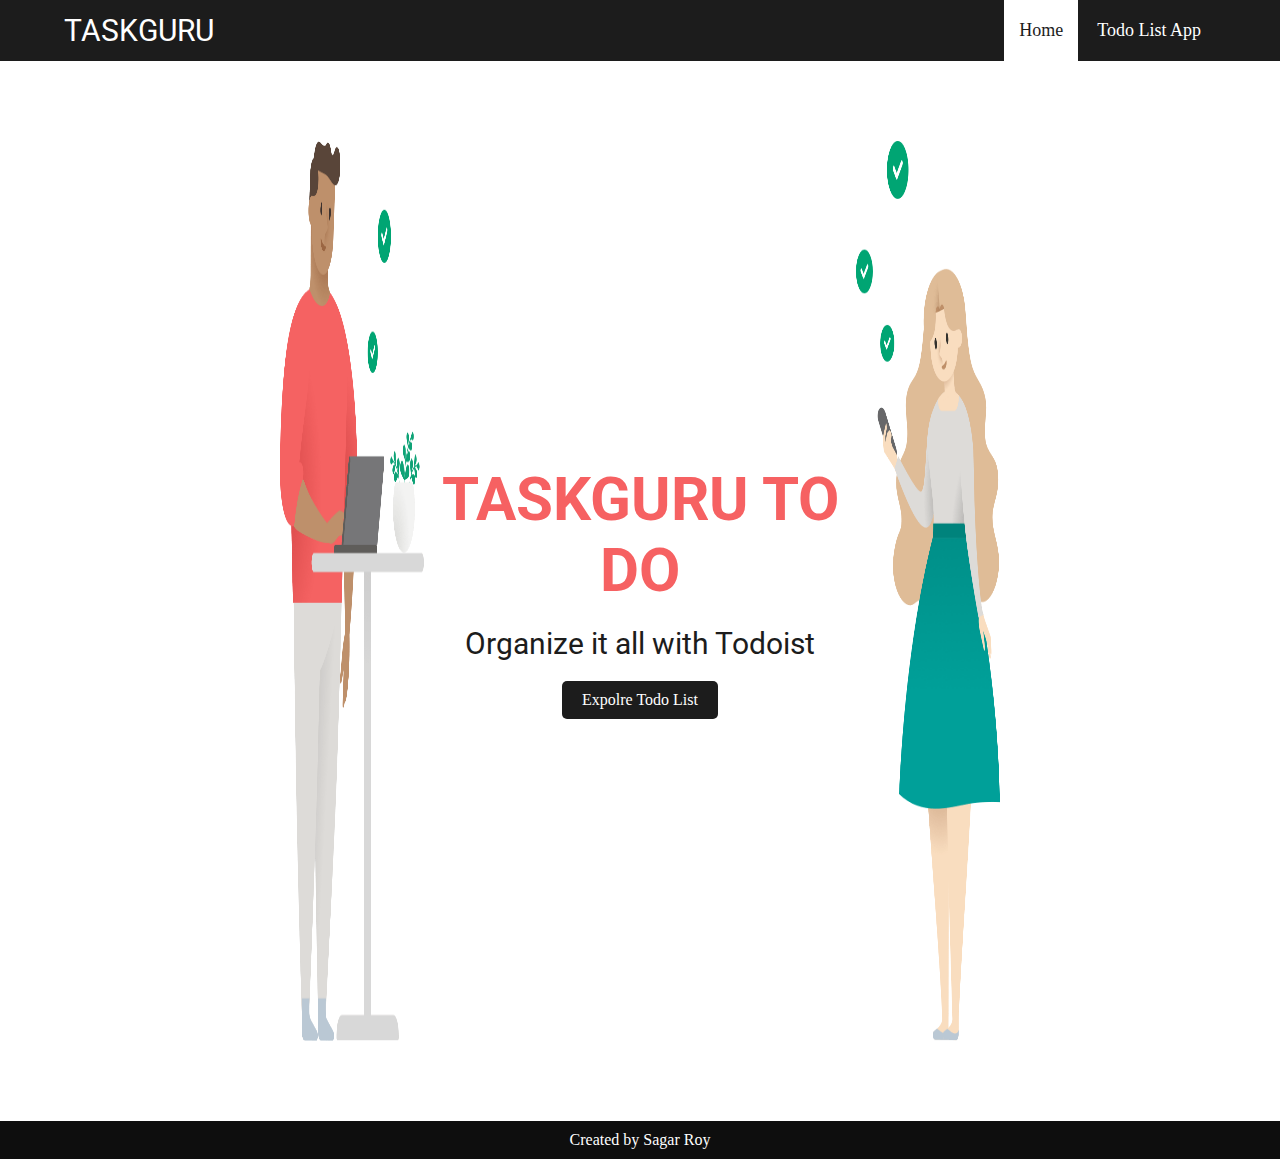
<file: index.html>
<!DOCTYPE html>
<!--[if lt IE 7]>      <html class="no-js lt-ie9 lt-ie8 lt-ie7"> <![endif]-->
<!--[if IE 7]>         <html class="no-js lt-ie9 lt-ie8"> <![endif]-->
<!--[if IE 8]>         <html class="no-js lt-ie9"> <![endif]-->
<!--[if gt IE 8]>      <html class="no-js"> <!--<![endif]-->
<html>
	<head>
		<meta charset="utf-8">
		<meta http-equiv="X-UA-Compatible" content="IE=edge">
		<title></title>
		<meta name="description" content="">
		<meta name="viewport" content="width=device-width, initial-scale=1">
		<link rel="stylesheet" href="style.css">
	</head>
	<body>

		<!-- header area  -->
		<header>
			<div class="header-container">
				<div class="logo-area">
					<a href="index.html" class="logo">
						Taskguru
					</a>
				</div>
				<nav>
					<ul class="menu">
						<li><a class="active" href="index.html">Home</a></li>
						<li><a href="todo.html">Todo List App</a></li>
					</ul>
				</nav>
			</div>

		</header>
		<!-- header end  -->

		<!-- main area start -->
		<main>
			<div class="banner-content">
				<div class="left-content"></div>
				<div class="middle-content">
					<div class="m-content">
						<h1>Taskguru To Do</h1>
						<p>Organize it all with Todoist</p>
						<div class="btn-middle">
							<a href="todo.html" class="button">
								Expolre Todo List
							</a>
						</div>
					</div>
				</div>
				<div class="right-content"></div>
			</div>
		</main>
		<!-- main area end  -->

		<!-- footer area start  -->
		<footer>
			Created by Sagar Roy
		</footer>


		<!--[if lt IE 7]>
			<p class="browsehappy">You are using an <strong>outdated</strong> browser. Please <a href="#">upgrade your browser</a> to improve your experience.</p>
		<![endif]-->

	</body>
</html>
</file>
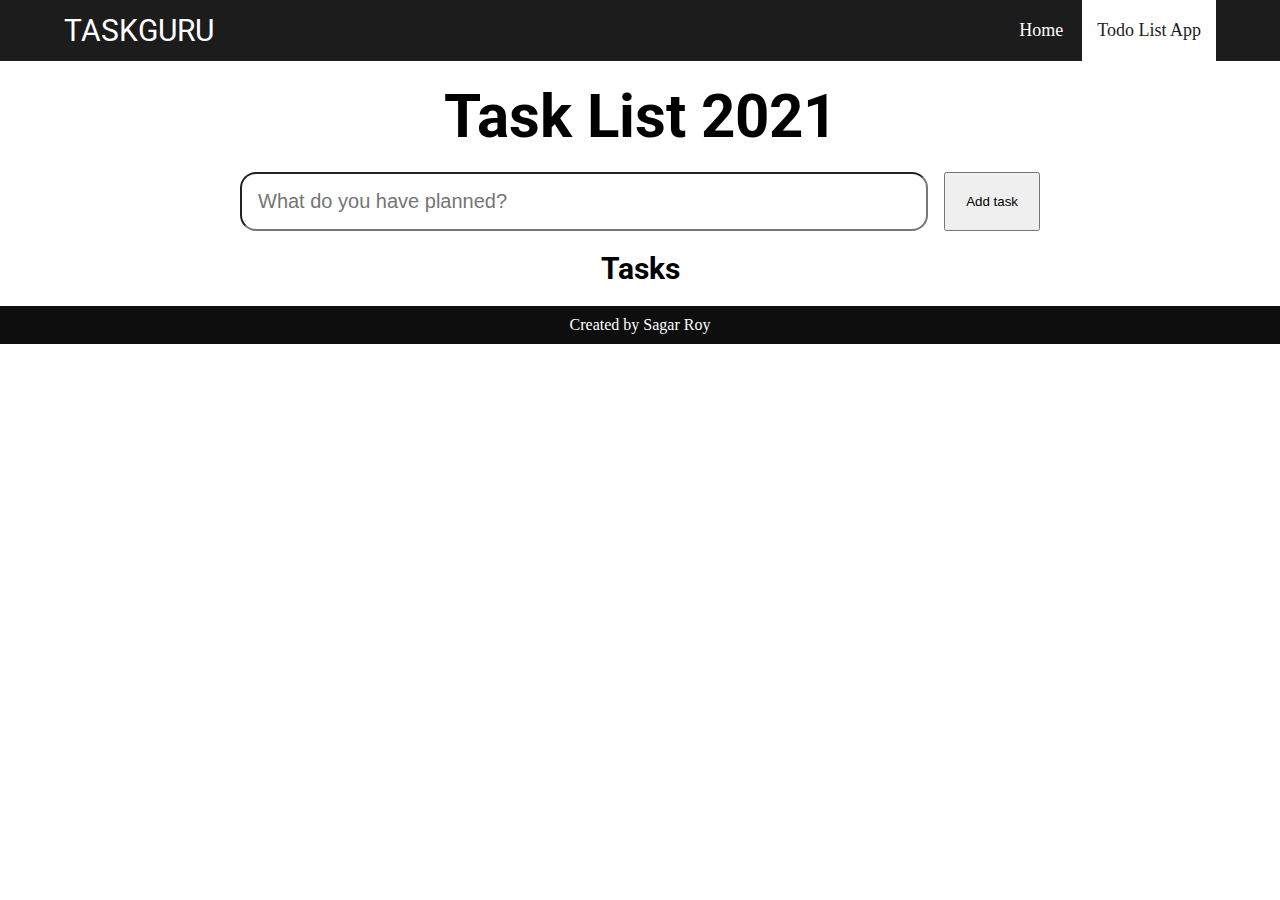
<file: todo.html>
<!DOCTYPE html>
<!--[if lt IE 7]>      <html class="no-js lt-ie9 lt-ie8 lt-ie7"> <![endif]-->
<!--[if IE 7]>         <html class="no-js lt-ie9 lt-ie8"> <![endif]-->
<!--[if IE 8]>         <html class="no-js lt-ie9"> <![endif]-->
<!--[if gt IE 8]>      <html class="no-js"> <!--<![endif]-->
<html>
	<head>
		<meta charset="utf-8">
		<meta http-equiv="X-UA-Compatible" content="IE=edge">
		<title></title>
		<meta name="description" content="">
		<meta name="viewport" content="width=device-width, initial-scale=1">
		<link rel="stylesheet" href="style.css">
	</head>
	<body>

		<!-- header area  -->
		<header>
			<div class="header-container">
				<div class="logo-area">
					<a href="index.html" class="logo">
						Taskguru
					</a>
				</div>
				<nav>
					<ul class="menu">
						<li><a  href="index.html">Home</a></li>
						<li><a class="active" href="todo.html">Todo List App</a></li>
					</ul>
				</nav>
			</div>

		</header>
		<!-- header end  -->
		<main>
			<h1>Task List 2021</h1>
			<form id="new-task-form">
				<input
					type="text"
					name="new-task-input"
					id="new-task-input"
					placeholder="What do you have planned?" />
				<input
					type="submit"
					id="new-task-submit"
					value="Add task" />
			</form>
			<section class="task-list">
				<h2>Tasks</h2>

				<div id="tasks">
				</div>
			</section>
		</main>


			<!-- footer area start  -->
			<footer>
				Created by Sagar Roy
			</footer>

		<!--[if lt IE 7]>
			<p class="browsehappy">You are using an <strong>outdated</strong> browser. Please <a href="#">upgrade your browser</a> to improve your experience.</p>
		<![endif]-->

		<script src="js/main.js" async defer></script>
	</body>
</html>
</file>
<file: style.css>
/** FOnts **/
@import url('https://fonts.googleapis.com/css2?family=Poppins:ital,wght@0,100;0,200;0,300;0,400;0,500;0,600;1,100;1,200;1,400;1,500;1,600&family=Roboto:wght@300;400;500;700&display=swap');

/* reset css  */
*{
	margin: 0;
	padding: 0;
}
h1,h2{
	font-family: 'Roboto', sans-serif;
	font-size: 60px;
	text-align: center;
	margin: 20px 0;
}
h2{
	font-size: 30px;
}
/* header area  */
header{
	background-color: rgb(28, 28, 28);
	display: flex;
	align-items: center;

}
.header-container{
	width: 90%;
	margin: auto;
	display: flex;
	align-items: center;
	justify-content: space-between;
}
.logo-area a {
	text-decoration: none;
	color: #fff;
	font-family: 'Roboto', sans-serif;
	text-transform: uppercase;
	font-size: 30px;

}
/* navigation  */
.menu li{
	list-style: none;
	display: inline-block;
}
.active {
	background-color: #fff;
	color: rgb(28, 28, 28) !important;
}
.menu a {
	color: #fff;
	text-decoration: none;
	font-size: 18px;
	padding: 20px 15px;
	display: inline-block;
	transition: 0.3s ease-in;
	-webkit-transition: 0.3s ease-in;
	-moz-transition: 0.3s ease-in;
	-ms-transition: 0.3s ease-in;
	-o-transition: 0.3s ease-in;
}
.menu li:hover a {
	background-color: #fff;
	color: rgb(28, 28, 28);
}

/* main section start  */
.banner-content{
	display: flex;
	flex-wrap: wrap;
	width: 90%;
	margin: 80px auto;
}
.banner-content .left-content{
	background-image: url('img/welcome-left.png');
	background-size: 100% 100%;
	background-repeat: no-repeat;
	height: 100vh;
	width: 20%;
}
.banner-content .right-content{
	background-image: url('img/welcome-right.png');
	background-size: 100% 100%;
	background-repeat: no-repeat;
	height: 100vh;
	width: 20%;
}
.banner-content .middle-content{
	width: 60%;
	display: flex;
	justify-content: center;
	align-items: center;
}

.banner-content h1 {
	font-family: 'Roboto', sans-serif;
	font-size: 60px;
	text-align: center;
	color: #F66162;
	text-transform: uppercase;
}
.banner-content p {
	color: rgb(28, 28, 28);
	font-family: 'Roboto', sans-serif;
	font-size: 30px;
	text-align: center;
	margin: 10px 0	;
}
.button{
	text-decoration: none;
	background-color: rgb(28, 28, 28);
	color: #fff;
	display: inline-block;
	padding: 10px 20px;
	border-radius: 5px;
	-webkit-border-radius: 5px;
	-moz-border-radius: 5px;
	-ms-border-radius: 5px;
	-o-border-radius: 5px;

}
 .btn-middle{
	display: flex;
	justify-content: center	;
	width: 100%;
	margin: 20px 0;
}

footer{
	background-color: rgb(14, 14, 14);
	color: #fff;
	text-align: center;
	padding: 10px 0;
}

/*** Tasks **/
#new-task-form {
	display: flex;;
}


#new-task-input {
	flex: 1 1 0%;
	padding: 1rem;
	border-radius: 1rem;
	margin-right: 1rem;
	font-size: 1.25rem;


}



#new-task-submit {
	padding: 20px;
	cursor: pointer;
}



main {
	flex: 1 1 0%;
	max-width: 800px;
	width: 100%;
	margin: 0 auto;
}





#tasks .task {
	display: flex;
	justify-content: space-between;
	background-color: var(--darkest);
	padding: 1rem;
	border-radius: 1rem;
	margin-bottom: 1rem;
}

.task .content {
	flex: 1 1 0%;
}

.task .content .text {
	color: #000;
	font-size: 1.125rem;
	width: 100%;
	display: block;
	padding: 10px;
}
.task .actions .edit {
    padding: 15px;
    margin-left: 30px;
    background: #02c102;
    border: none;
    color: black;
    border-radius: 2px;
		cursor: pointer;
}


.task .actions .delete {
	background: crimson;
	padding: 15px;
	margin-left: 5px;
	border: none;
	color: #fff;
	cursor: pointer;
}
</file>
